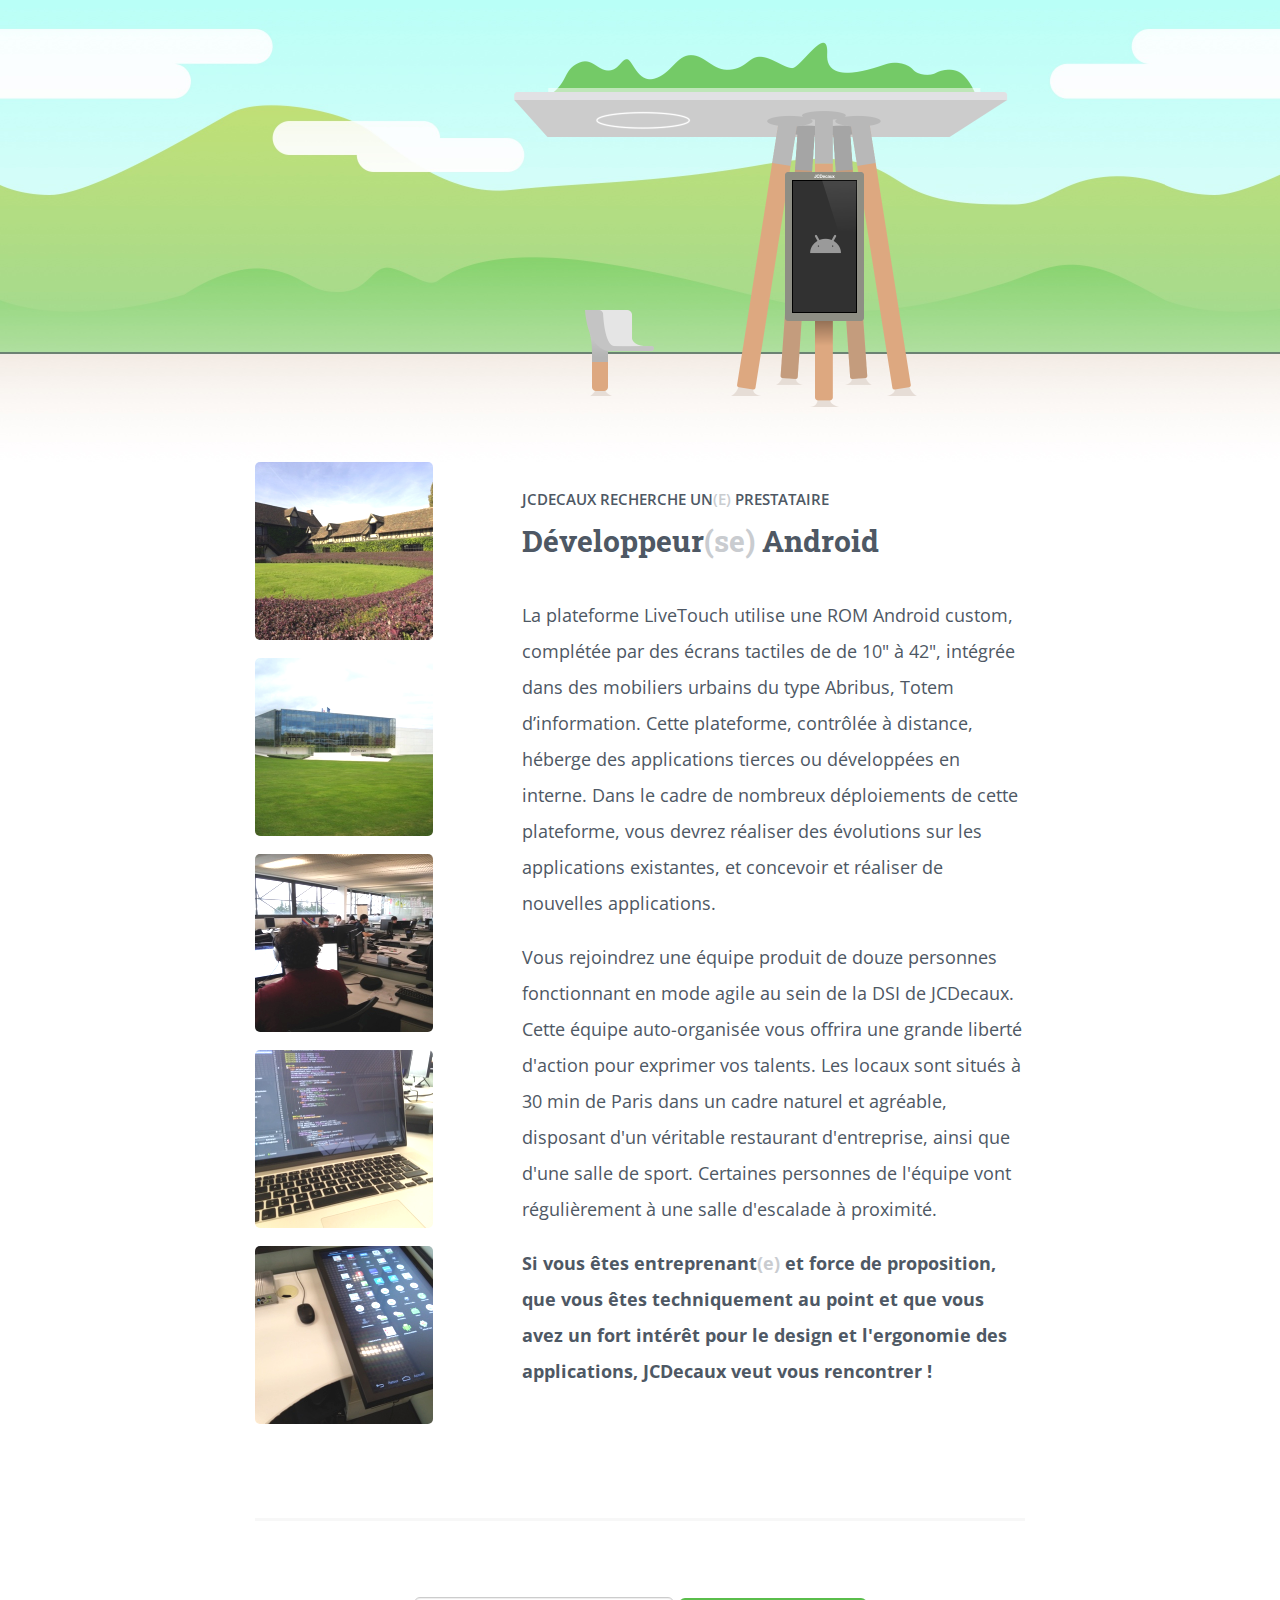
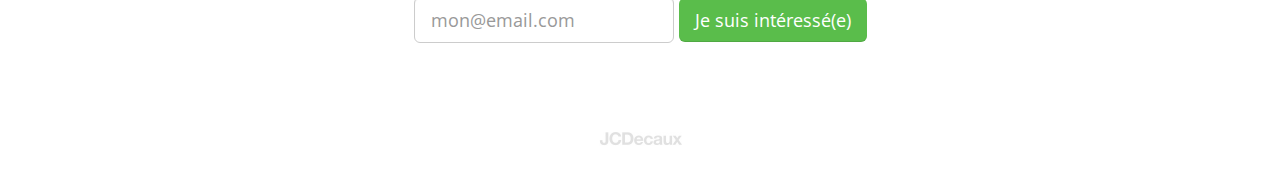
<file: index.html>
<!doctype html><html lang=""><head><meta charset="utf-8"><meta name="description" content=""><meta name="viewport" content="width=800"><title>Poste Développeur(se) Android</title><link rel="apple-touch-icon" href="apple-touch-icon.png"><link rel="icon" type="image/png" href="apple-touch-icon.png"><link rel="stylesheet" href="styles/main.css"></head><body><!--[if lt IE 10]>
<p class="browserupgrade">You are using an <strong>outdated</strong> browser. Please <a href="http://browsehappy.com/">upgrade
    your browser</a> to improve your experience.</p>
<![endif]--><div class="header"><div class="container"><img src="images/header_furniture.png" width="540"></div></div><div class="container"><div class="row"><div class="pictures col-xs-4"><img src="images/01.jpg" width="178"> <img src="images/02.jpg" width="178"> <img src="images/03.jpg" width="178"> <img src="images/04.jpg" width="178"> <img src="images/05.jpg" width="178"></div><div class="texts col-xs-8"><div class="subtitle">JCDecaux recherche un<span class="faded">(e)</span> prestataire</div><div class="title">Développeur<span class="faded">(se)</span> Android</div><p>La plateforme LiveTouch utilise une ROM Android custom, complétée par des écrans tactiles de de 10" à 42", intégrée dans des mobiliers urbains du type Abribus, Totem d’information. Cette plateforme, contrôlée à distance, héberge des applications tierces ou développées en interne. Dans le cadre de nombreux déploiements de cette plateforme, vous devrez réaliser des évolutions sur les applications existantes, et concevoir et réaliser de nouvelles applications.</p><p>Vous rejoindrez une équipe produit de douze personnes fonctionnant en mode agile au sein de la DSI de JCDecaux. Cette équipe auto-organisée vous offrira une grande liberté d'action pour exprimer vos talents. Les locaux sont situés à 30 min de Paris dans un cadre naturel et agréable, disposant d'un véritable restaurant d'entreprise, ainsi que d'une salle de sport. Certaines personnes de l'équipe vont régulièrement à une salle d'escalade à proximité.</p><p><strong>Si vous êtes entreprenant<span class="faded">(e)</span> et force de proposition, que vous êtes techniquement au point et que vous avez un fort intérêt pour le design et l'ergonomie des applications, JCDecaux veut vous rencontrer !</strong></p></div></div><hr><div class="footer"><form class="registration-form form-inline" action="https://formspree.io/livetouch.jobs@gmail.com" method="POST"><div class="form-group-lg"><input type="email" class="form-control form-lg" placeholder="mon@email.com" name="_replyto" required> <button type="submit" class="btn btn-primary btn-lg" value="Send">Je suis intéressé(e)</button></div></form><img src="images/jcdecaux.jpg" height="14px"></div></div><script>(function (i, s, o, g, r, a, m) {
        i['GoogleAnalyticsObject'] = r;
        i[r] = i[r] || function () {
                    (i[r].q = i[r].q || []).push(arguments)
                }, i[r].l = 1 * new Date();
        a = s.createElement(o),
                m = s.getElementsByTagName(o)[0];
        a.async = 1;
        a.src = g;
        m.parentNode.insertBefore(a, m)
    })(window, document, 'script', 'https://www.google-analytics.com/analytics.js', 'ga');
    ga('create', 'UA-77253839-1', 'auto');
    ga('send', 'pageview');</script><script src="scripts/vendor.js"></script><script src="scripts/plugins.js"></script><script src="scripts/main.js"></script></body></html>
</file>
